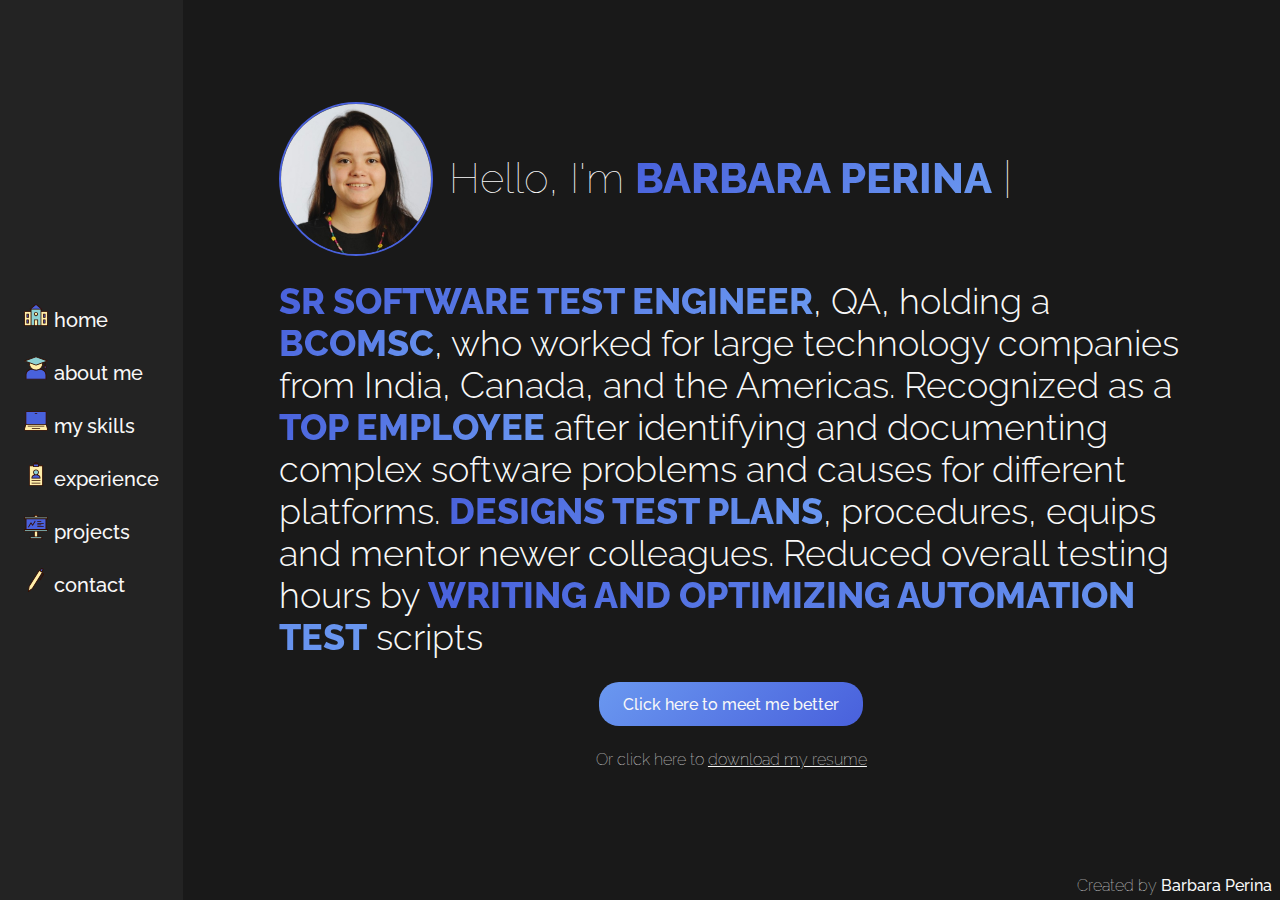
<file: index.html>
<!DOCTYPE html>
<html lang="en">
<head>
    <meta charset="UTF-8">
    <meta http-equiv="X-UA-Compatible" content="IE=edge">
    <meta name="viewport" content="width=device-width, initial-scale=1.0">
    <title>Home</title>
    <link rel="preconnect" href="https://fonts.googleapis.com">
    <link rel="preconnect" href="https://fonts.gstatic.com" crossorigin>
    <link href="https://fonts.googleapis.com/css2?family=Raleway:wght@100;300;400;700&display=swap" rel="stylesheet">
    <link rel="stylesheet" href="styles/style.css">
    <link rel="stylesheet" href="styles/pages.css">
</head>
<body>
    <div id="wrapper">
        <nav>
            <ul>
                <li class="nav-item"><a href=""><img src="images/ihome.svg" alt="" width="24"><p>Home</p></a></li>
                <li class="nav-item"><a href="pages/about.html"><img src="images/ime.svg" alt="" width="24"><p>About me</p></a></li>
                <li class="nav-item"><a href="pages/skills.html"><img src="images/iskills.svg" alt="" width="24"><p>My skills</p></a></li>
                <li class="nav-item"><a href="pages/experience.html"><img src="images/ixp.svg" alt="" width="24"><p>Experience</p></a></li>
                <li class="nav-item"><a href="pages/myprojects.html"><img src="images/iprojects.svg" alt="" width="24"><p>Projects</p></a></li>
                <li class="nav-item"><a href="pages/contact.html"><img src="images/icontact.svg" alt="" width="24"><p>Contact</p></a></li>
            </ul>
        </nav>
        <main>
            <div id="home-main">    
                <div id="top-profile">
                    <img src="images/profile.jpg" alt="" width="150">
                    <h1>Hello, I'm <span class="relevant">Barbara Perina</span> <span class="animation">|</span></h1>
                </div>
                <p class="brief-about-me"><span class="relevant">Sr Software Test Engineer</span>, QA, holding a <span class="relevant">BComSc</span>, who worked for large
                    technology companies from India, Canada, and the Americas. Recognized as a <span class="relevant">top employee</span>
                    after identifying and documenting complex software problems and causes for different platforms.
                    <span class="relevant">Designs test plans</span>, procedures, equips and mentor newer colleagues. Reduced overall testing
                    hours by <span class="relevant">writing and optimizing automation test</span> scripts</p>
                <a href="pages/about.html" class="hyperbtn">Click here to meet me better</a>
                <p>Or click here to <a href="docs/myresume.pdf" download="resume">download my resume</a></p>
            </div>
            <footer>
                Created by <a href="">Barbara Perina</a>
            </footer>
        </main>
    </div>
</body>
</html>
</file>
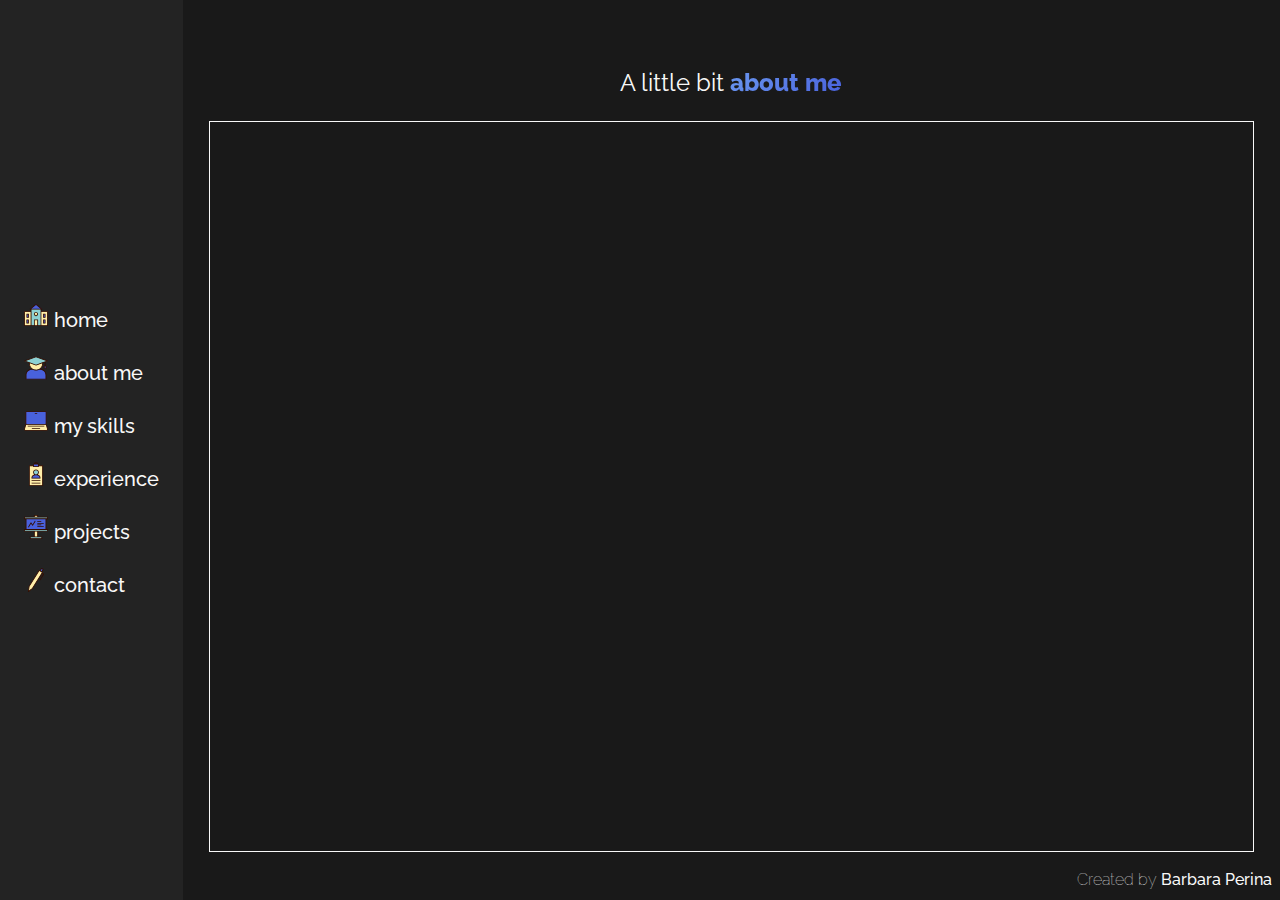
<file: pages/about.html>
<!DOCTYPE html>
<html lang="en">
<head>
    <meta charset="UTF-8">
    <meta http-equiv="X-UA-Compatible" content="IE=edge">
    <meta name="viewport" content="width=device-width, initial-scale=1.0">
    <title>Home</title>
    <link rel="preconnect" href="https://fonts.googleapis.com">
    <link rel="preconnect" href="https://fonts.gstatic.com" crossorigin>
    <link href="https://fonts.googleapis.com/css2?family=Raleway:wght@100;300;400;700&display=swap" rel="stylesheet">
    <link rel="stylesheet" href="../styles/style.css">
    <link rel="stylesheet" href="../styles/pages.css">
</head>
<body>
    <div id="wrapper">
        <nav>
            <ul>
                <li class="nav-item"><a href="../index.html"><img src="../images/ihome.svg" alt="" width="24"/><p>Home</p></a></li>
                <li class="nav-item"><a href=""><img src="../images/ime.svg" alt="" width="24"/><p>About me</p></a></li>
                <li class="nav-item"><a href="skills.html"><img src="../images/iskills.svg" alt="" width="24"><p>My skills</p></a></li>
                <li class="nav-item"><a href="experience.html"><img src="../images/ixp.svg" alt="" width="24"><p>Experience</p></a></li>
                <li class="nav-item"><a href="myprojects.html"><img src="../images/iprojects.svg" alt="" width="24"><p>Projects</p></a></li>
                <li class="nav-item"><a href="contact.html"><img src="../images/icontact.svg" alt="" width="24"><p>Contact</p></a></li>
            </ul>
        </nav>
        <main>
            <div id="pages-main">    
                <h2>
                    A little bit <span>about me</span>
                </h2>
                <div id="pages-content">

                </div>
            </div>
            <footer>
                Created by <a href="">Barbara Perina</a>
            </footer>
        </main>
    </div>
</body>
</html>
</file>
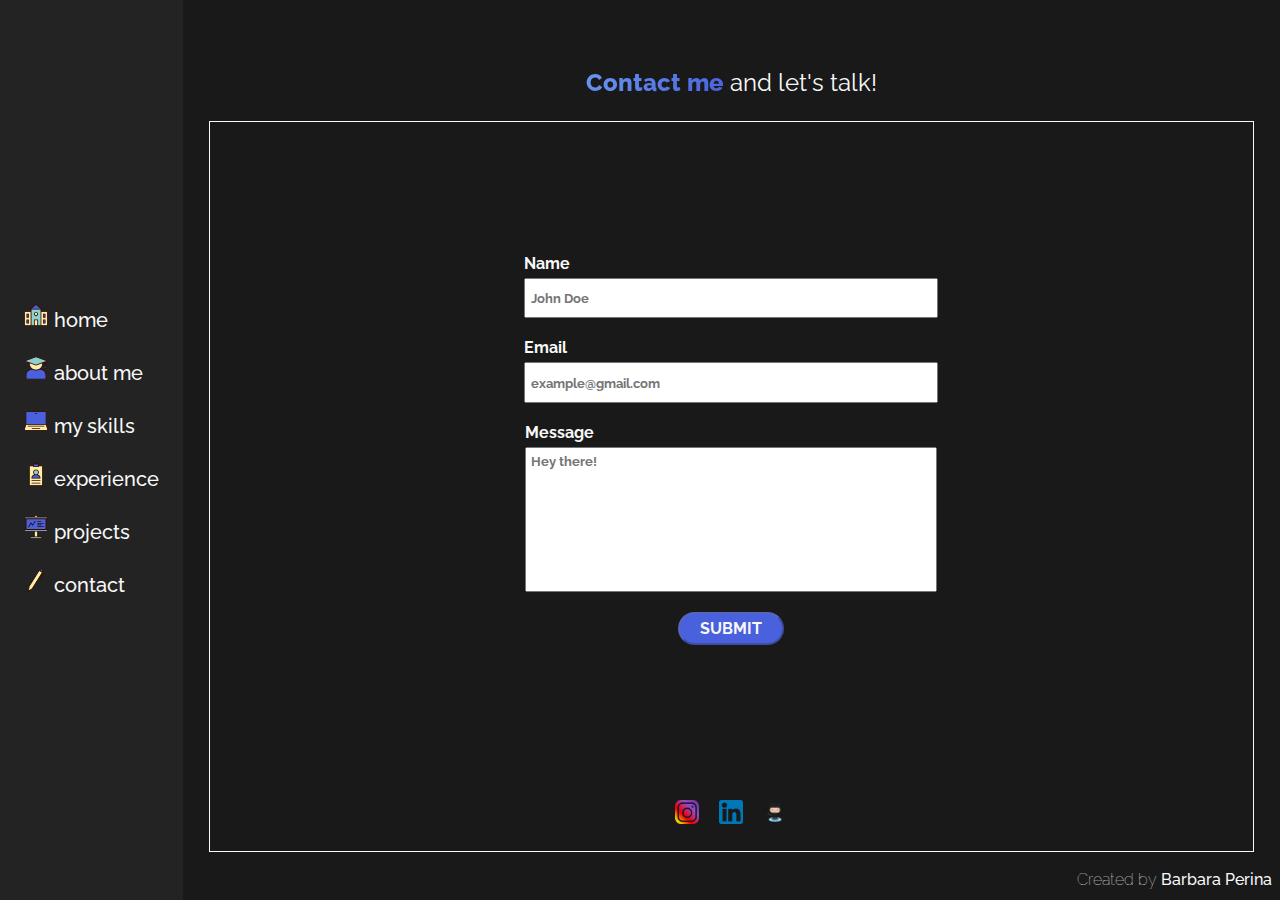
<file: pages/contact.html>
<!DOCTYPE html>
<html lang="en">
<head>
    <meta charset="UTF-8">
    <meta http-equiv="X-UA-Compatible" content="IE=edge">
    <meta name="viewport" content="width=device-width, initial-scale=1.0">
    <title>Home</title>
    <link rel="preconnect" href="https://fonts.googleapis.com">
    <link rel="preconnect" href="https://fonts.gstatic.com" crossorigin>
    <link href="https://fonts.googleapis.com/css2?family=Raleway:wght@100;300;400;700&display=swap" rel="stylesheet">
    <link rel="stylesheet" href="../styles/style.css">
    <link rel="stylesheet" href="../styles/pages.css">
</head>
<body>
    <div id="wrapper">
        <nav>
            <ul>
                <li class="nav-item"><a href="../index.html"><img src="../images/ihome.svg" alt="" width="24"/><p>Home</p></a></li>
                <li class="nav-item"><a href="about.html"><img src="../images/ime.svg" alt="" width="24"/><p>About me</p></a></li>
                <li class="nav-item"><a href="skills.html"><img src="../images/iskills.svg" alt="" width="24"><p>My skills</p></a></li>
                <li class="nav-item"><a href="experience.html"><img src="../images/ixp.svg" alt="" width="24"><p>Experience</p></a></li>
                <li class="nav-item"><a href="myprojects.html"><img src="../images/iprojects.svg" alt="" width="24"><p>Projects</p></a></li>
                <li class="nav-item"><a href=""><img src="../images/icontact.svg" alt="" width="24"><p>Contact</p></a></li>
            </ul>
        </nav>
        <main>
            <div id="pages-main">    
                <h2>
                    <span>Contact me</span> and let's talk!
                </h2>
                <div id="pages-content" class="contact-content">
                    <div id="form-content">
                        <form method="post" class="contact-form">
                            <label for="label_name">
                                Name
                                <input type="text" id="name" placeholder="John Doe" required>
                            </label>
                            <label for="label_email">
                                Email
                                <input type="email" id="email" placeholder="example@gmail.com" required>
                            </label>
                            <label for="label_message" id="label_message">
                                Message
                                <textarea name="message" id="message" placeholder="Hey there!" required></textarea>
                            </label>
                            <button type="submit" disabled>
                                Submit
                            </button>
                        </form>
                    </div>
                    <div id="socialmedia-content">
                        <div id="socialmedia" class="instagram">
                            <a href=""><img src="../images/insta.png" alt="" width="24"></a>
                        </div>
                        <div id="socialmedia" class="linkedin">
                            <a href=""><img src="../images/linkedin.png" alt="" width="24"></a>
                        </div>
                        <div id="socialmedia" class="github">
                            <a href=""><img src="../images/git.png" alt="" width="24"></a>
                        </div>
                    </div>
                </div>
            </div>
            <footer>
                Created by <a href="">Barbara Perina</a>
            </footer>
        </main>
    </div>
</body>
</html>
</file>
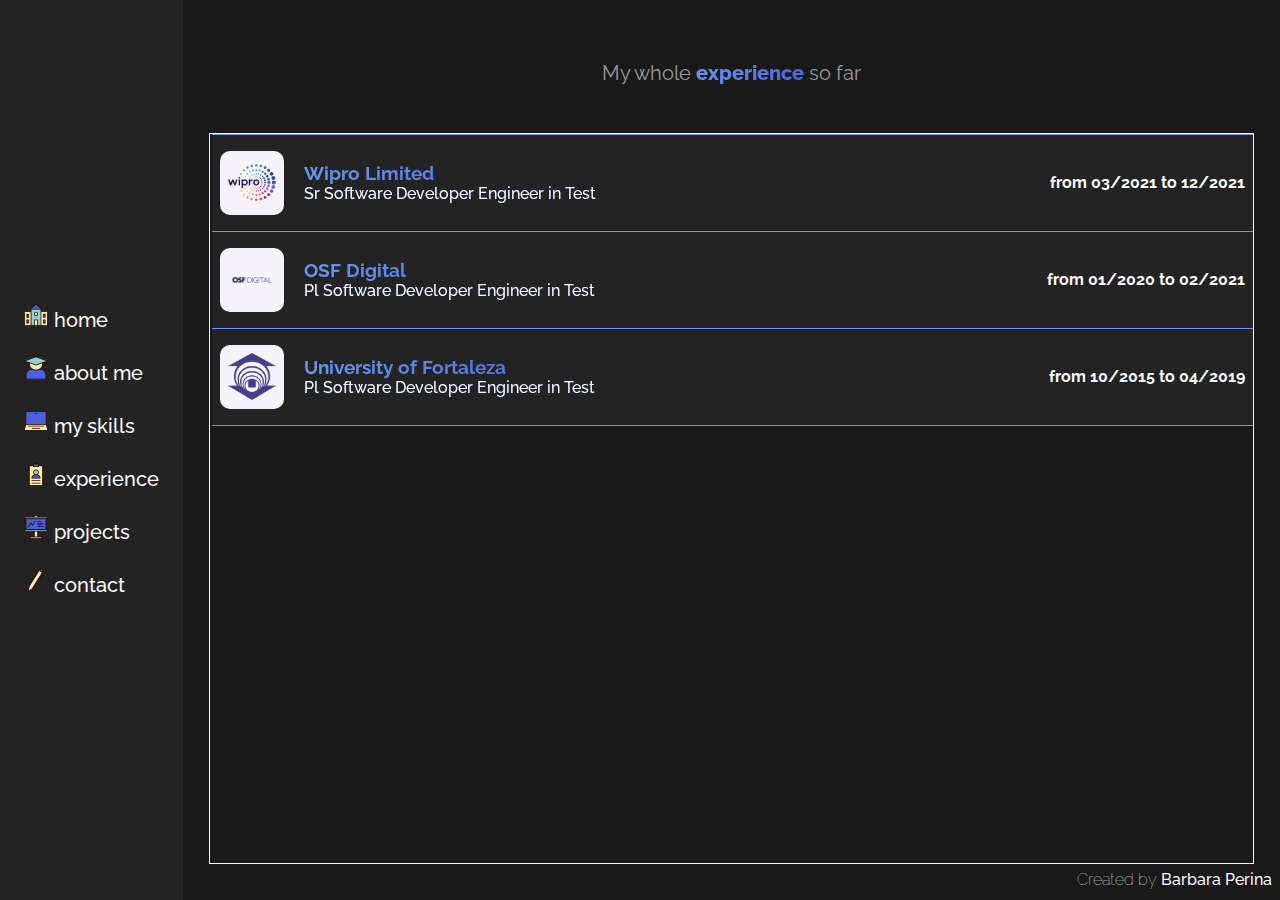
<file: pages/experience.html>
<!DOCTYPE html>
<html lang="en">
<head>
    <meta charset="UTF-8">
    <meta http-equiv="X-UA-Compatible" content="IE=edge">
    <meta name="viewport" content="width=device-width, initial-scale=1.0">
    <title>Home</title>
    <link rel="preconnect" href="https://fonts.googleapis.com">
    <link rel="preconnect" href="https://fonts.gstatic.com" crossorigin>
    <link href="https://fonts.googleapis.com/css2?family=Raleway:wght@100;300;400;700&display=swap" rel="stylesheet">
    <link rel="stylesheet" href="../styles/style.css">
    <link rel="stylesheet" href="../styles/pages.css">
    <link rel="stylesheet" href="../styles/sumcustom.css">
</head>
<body>
    <div id="wrapper">
        <nav>
            <ul>
                <li class="nav-item"><a href="../index.html"><img src="../images/ihome.svg" alt="" width="24"/><p>Home</p></a></li>
                <li class="nav-item"><a href="about.html"><img src="../images/ime.svg" alt="" width="24"/><p>About me</p></a></li>
                <li class="nav-item"><a href="skills.html"><img src="../images/iskills.svg" alt="" width="24"><p>My skills</p></a></li>
                <li class="nav-item"><a href=""><img src="../images/ixp.svg" alt="" width="24"><p>Experience</p></a></li>
                <li class="nav-item"><a href="myprojects.html"><img src="../images/iprojects.svg" alt="" width="24"><p>Projects</p></a></li>
                <li class="nav-item"><a href="contact.html"><img src="../images/icontact.svg" alt="" width="24"><p>Contact</p></a></li>
            </ul>
        </nav>
        <main>
            <div id="pages-main">    
                <h2>
                    My whole <span>experience</span> so far
                </h2>
                <div id="pages-content" class="scroll-vertical">
                    <details>
                        <summary>
                            <div>
                                <span style="background-color: #f7f3fc;">
                                    <img src="../images/wipro.png" alt="">
                                </span>
                                <h3>
                                    <strong>Wipro Limited</strong>
                                    <small>Sr Software Developer Engineer in Test</small>
                                </h3>
                                <span>from 03/2021 to 12/2021</span>
                            </div>
                        </summary>
                        <div>
                            <dl>
                                <div>
                                    <dt>Description</dt>
                                    <dd>Outsourced to a multinational company from California, I worked with a Sr Software Developer
                                        Engineer in Test team responsible to guarantee the quality of a system for printer ink
                                        subscription by developing and maintaining automated tests during its continuous delivery
                                        following agile methodologies, half Scrum and half Kanban.</dd>
                                </div>
                
                                <div>
                                    <dt>Achievments</dt>
                                    <dd>
                                        <ul>
                                            <li>Developed and maintained <span class="relevant">40+</span> automated test cases with <span class="relevant">Capybara</span> framework, using
                                                <span class="relevant">Page Object</span> design pattern, with <span class="relevant">Ruby</span> language;</li>
                                            <li> Kept updated <span class="relevant">80+</span> test cases at <span class="relevant">Test Rails</span>;</li>
                                            <li> Reviewed many pull requests on <span class="relevant">Github</span>.</li>
                                            <li> Used <span class="relevant">Postman</span> to access and test <span class="relevant">REST API</span>;</li>
                                            <li> Used <span class="relevant">SQL</span> database to store data from the automated test cases;</li>
                                            <li> Monitored and kept test suites on <span class="relevant">JENKINS</span>, weekly regression tests suites and daily
                                                smoke tests suites to report the result of the tests for all stakeholders and also fixing
                                                bugs that could appear during the execution on Jenkins;</li>
                                            <li> Reported weekly the results of Jenkins on Test Rails.</li>
                                            <li> Worked with development team to open, monitoring and support it on defects at <span class="relevant">JIRA</span>;</li>
                                            <li> Participated from different meetings as growmings, plannings, retrospective and tech
                                                meetings;</li>
                                            <li> Shared, in tech meetings, tips to help my coworkers during their tasks;</li>
                                            <li> <span class="relevant">Mentored</span> new employes from Wipro;</li>
                                            <li> Participated during technical interviews for new employes;</li>
                                            <li> Responsible <span class="relevant">3</span> times to share the main achieves from my team in meetings with all
                                                stakeholders.</li>
                                        </ul>
                                    </dd>
                                </div>
                            </dl>
                        </div>
                    </details>
                    <details>
                        <summary>
                            <div>
                                <span style="background-color: #f7f3fc;">
                                    <img src="../images/osf.png" alt="">
                                </span>
                                <h3>
                                    <strong>OSF Digital</strong>
                                    <small>Pl Software Developer Engineer in Test</small>
                                </h3>
                                <span>from 01/2020 to 02/2021</span>
                            </div>
                        </summary>
                        <div>
                            <dl>
                                <div>
                                    <dt>Description</dt>
                                    <dd>Outsourced for one of the biggest insurance companies from Brazil and also temporarily for a big
                                        investment company also from Brazil. For the first company, I worked on a web system for
                                        insurance of electronic devices such as cameras and phones and then I worked on a system with
                                        web and mobile systems for health insurance. For the second one, I worked on a web system
                                        responsible for managing client investments.</dd>
                                </div>
                
                                <div>
                                    <dt>Achievments</dt>
                                    <dd>
                                        <ul>
                                            <li>Developed and maintained <span class="relevant">30+</span> automated test cases with <span class="relevant">Protractor</span> framework, using
                                                <span class="relevant">Page Object</span> design pattern, with <span class="relevant">JavaScript</span> language;</li>
                                            <li>Developed and maintained <span class="relevant">20+</span> automated test cases with <span class="relevant">Appium</span> framework, using
                                                Page Object design pattern, with <span class="relevant">Java</span> language;</li>
                                            <li>Created <span class="relevant">100+</span> test cases based in software specifications and acceptance criterias
                                                specifications;</li>
                                            <li>Used Postman or Insomnia to access and test <span class="relevant">REST API</span>;</li>
                                            <li>Used <span class="relevant">SQL</span> and <span class="relevant">Postgres</span> during the execution of the tests;</li>
                                            <li>Created a method, using <span class="relevant">mind maps</span>, to map all the system and easily identify important
                                                manual regression test that I used to run always before a delivery date to guarantee the
                                                quality of the product in production;</li>
                                            <li>Used <span class="relevant">planning poker</span> to estimate sprints activities;</li>
                                            <li>Tracked defects on <span class="relevant">JIRA</span>.</li>
                                            <li>Performed different types of tests as functional, non-functional, regression, integration
                                                and automation tests to guarantee the quality of each functionality;</li>
                                            <li>Used user experience bases to suggest improvements for every project.</li>
                                        </ul>
                                    </dd>
                                </div>
                            </dl>
                        </div>
                    </details>
                    <details>
                        <summary>
                            <div>
                                <span style="background-color: #f7f3fc;">
                                    <img src="../images/unifor.png" alt="">
                                </span>
                                <h3>
                                    <strong>University of Fortaleza</strong>
                                    <small>Pl Software Developer Engineer in Test</small>
                                </h3>
                                <span>from 10/2015 to 04/2019</span>
                            </div>
                        </summary>
                        <div>
                            <dl>
                                <div>
                                    <dt>Description</dt>
                                    <dd>Worked in 6+ projects, but mainly in the main product of the university, Unifor Mobile and Unifor
                                        Online, the applications responsible to connect students with the university, giving them access
                                        to their tests, materials, due dates, teachers contents and communications and also to other
                                        products.</dd>
                                </div>
                
                                <div>
                                    <dt>Achievments</dt>
                                    <dd>
                                        <ul>
                                            <li>Implemented <span class="relevant">automated tests</span> for <span class="relevant">Android</span> and <span class="relevant">IOS</span> mainly application of the university;</li>
                                            <li>Developed and maintained <span class="relevant">100+</span> automated test cases with <span class="relevant">Selenium</span> and <span class="relevant">Appium</span>
                                                framework, using <span class="relevant">Page Object</span> design pattern, with <span class="relevant"></span>Java</span> language;</li>
                                            <li>Created and maintained <span class="relevant">6+</span> test plans, with test suites, test cases and specific data to
                                                each test case using <span class="relevant">RQM</span> from <span class="relevant">IBM</span>;</li>
                                            <li>Participated in projects with <span class="relevant">Agile</span> Methodology but also projects with <span class="relevant">Cascade</span>
                                                methodology;</li>
                                            <li>Used Postman to access and test <span class="relevant">REST API</span>;</li>
                                            <li>Used SQL database to create data for tests and also during the execution of the tests;</li>
                                            <li>Helped to monitoring a <span class="relevant">Jmeter</span> script to test the performance of the system to handling
                                                with <span class="relevant">2k+</span> students at the same time;</li>
                                            <li>Tracked defects in <span class="relevant">ALM</span> from <span class="relevant">IBM</span>;</li>
                                            <li>Performed different types of tests as functional, non-functional, regression, integration
                                                and automation tests to guarantee the quality of each functionality;</li>
                                            <li>Used user experience bases to suggest improvements for every project;</li>
                                            <li><span class="relevant">Mentored</span> new employes;</li>
                                        </ul>
                                    </dd>
                                </div>

                                <div>
                                    <dt>Intership from 10/2015 to </dt>
                                    <dd>
                                        I started my career in one of the biggest universities of Brazil as Intern, participated in front end projects,
                                        android development projects and started my career as QA.
                                        <ul>
                                            <li>Maintained an already existing front end project using Ruby on Rails framework, JQuery,
                                                HTML and CSS;</li>
                                            <li>Developed an Android Application with Java Android with accessibility principles for
                                                users who are blind, using Android Annotations, Retrofit, Event Bus, MVP and agile
                                                methodologies;</li>
                                            <li>Started my career as QA being responsible to guarantee the quality of new applications
                                                for mobile and web platforms.</li>
                                        </ul>
                                    </dd>
                                </div>
                            </dl>
                        </div>
                    </details>
                </div>
            </div>
            <footer>
                Created by <a href="">Barbara Perina</a>
            </footer>
        </main>
    </div>
</body>
</html>
</file>
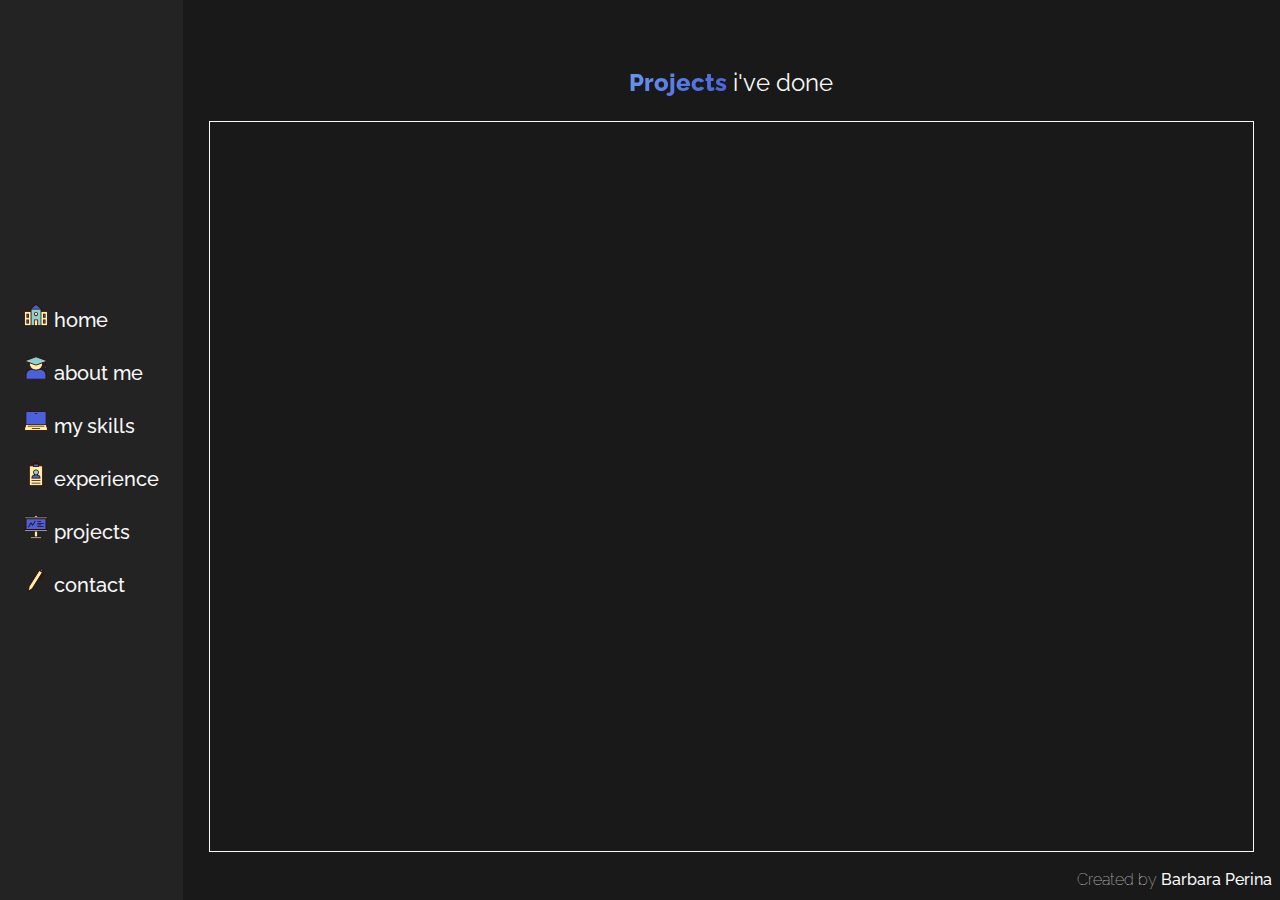
<file: pages/myprojects.html>
<!DOCTYPE html>
<html lang="en">
<head>
    <meta charset="UTF-8">
    <meta http-equiv="X-UA-Compatible" content="IE=edge">
    <meta name="viewport" content="width=device-width, initial-scale=1.0">
    <title>Home</title>
    <link rel="preconnect" href="https://fonts.googleapis.com">
    <link rel="preconnect" href="https://fonts.gstatic.com" crossorigin>
    <link href="https://fonts.googleapis.com/css2?family=Raleway:wght@100;300;400;700&display=swap" rel="stylesheet">
    <link rel="stylesheet" href="../styles/style.css">
    <link rel="stylesheet" href="../styles/pages.css">
</head>
<body>
    <div id="wrapper">
        <nav>
            <ul>
                <li class="nav-item"><a href="../index.html"><img src="../images/ihome.svg" alt="" width="24"/><p>Home</p></a></li>
                <li class="nav-item"><a href="about.html"><img src="../images/ime.svg" alt="" width="24"/><p>About me</p></a></li>
                <li class="nav-item"><a href="skills.html"><img src="../images/iskills.svg" alt="" width="24"><p>My skills</p></a></li>
                <li class="nav-item"><a href="experience.html"><img src="../images/ixp.svg" alt="" width="24"><p>Experience</p></a></li>
                <li class="nav-item"><a href=""><img src="../images/iprojects.svg" alt="" width="24"><p>Projects</p></a></li>
                <li class="nav-item"><a href="contact.html"><img src="../images/icontact.svg" alt="" width="24"><p>Contact</p></a></li>
            </ul>
        </nav>
        <main>
            <div id="pages-main">    
                <h2>
                    <span>Projects</span> i've done
                </h2>
                <div id="pages-content">

                </div>
            </div>
            <footer>
                Created by <a href="">Barbara Perina</a>
            </footer>
        </main>
    </div>
</body>
</html>
</file>
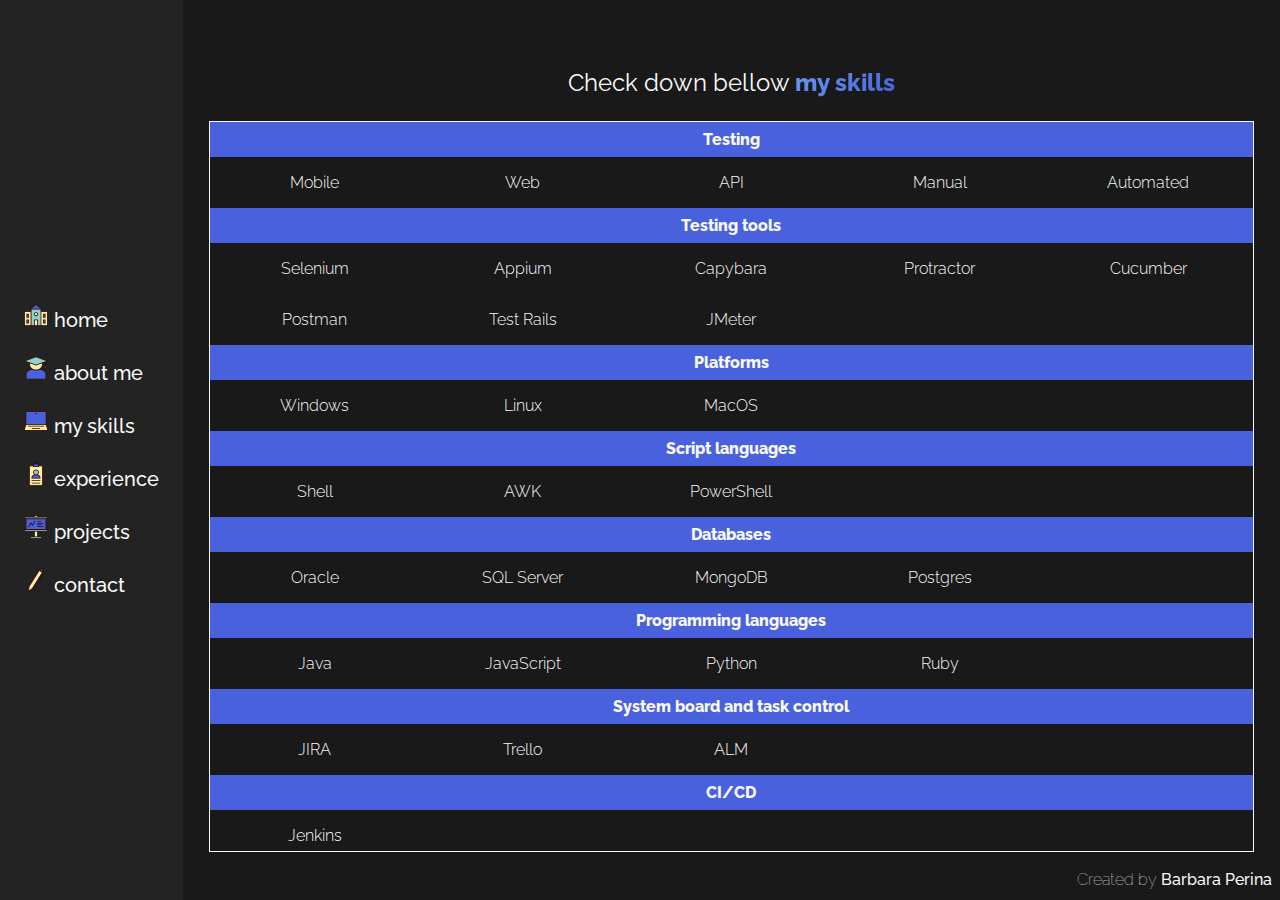
<file: pages/skills.html>
<!DOCTYPE html>
<html lang="en">
<head>
    <meta charset="UTF-8">
    <meta http-equiv="X-UA-Compatible" content="IE=edge">
    <meta name="viewport" content="width=device-width, initial-scale=1.0">
    <title>Home</title>
    <link rel="preconnect" href="https://fonts.googleapis.com">
    <link rel="preconnect" href="https://fonts.gstatic.com" crossorigin>
    <link href="https://fonts.googleapis.com/css2?family=Raleway:wght@100;300;400;700&display=swap" rel="stylesheet">
    <link rel="stylesheet" href="../styles/style.css">
    <link rel="stylesheet" href="../styles/pages.css">
</head>
<body>
    <div id="wrapper">
        <nav>
            <ul>
                <li class="nav-item"><a href="../index.html"><img src="../images/ihome.svg" alt="" width="24"/><p>Home</p></a></li>
                <li class="nav-item"><a href="about.html"><img src="../images/ime.svg" alt="" width="24"/><p>About me</p></a></li>
                <li class="nav-item"><a href=""><img src="../images/iskills.svg" alt="" width="24"><p>My skills</p></a></li>
                <li class="nav-item"><a href="experience.html"><img src="../images/ixp.svg" alt="" width="24"><p>Experience</p></a></li>
                <li class="nav-item"><a href="myprojects.html"><img src="../images/iprojects.svg" alt="" width="24"><p>Projects</p></a></li>
                <li class="nav-item"><a href="contact.html"><img src="../images/icontact.svg" alt="" width="24"><p>Contact</p></a></li>
            </ul>
        </nav>
        <main>
            <div id="pages-main">    
                <h2>
                    Check down bellow <span>my skills</span>
                </h2>
                <div id="pages-content" class="page-content-skills scroll-vertical">
                    <div class="head-page-content">Testing</div>
                    <div class="body-page-content">
                        <div class="card-skills">
                            <h4>Mobile</h4>
                        </div>
                        <div class="card-skills">
                            <h4>Web</h4>
                        </div>
                        <div class="card-skills">
                            <h4>API</h4>
                        </div>
                        <div class="card-skills">
                            <h4>Manual</h4>
                        </div>
                        <div class="card-skills">
                            <h4>Automated</h4>
                        </div>
                    </div>
                    <div class="head-page-content">Testing tools</div>
                    <div class="body-page-content">
                        <div class="card-skills">
                            <h4>Selenium</h4>
                        </div>
                        <div class="card-skills">
                            <h4>Appium</h4>
                        </div>
                        <div class="card-skills">
                            <h4>Capybara</h4>
                        </div>
                        <div class="card-skills">
                            <h4>Protractor</h4>
                        </div>
                        <div class="card-skills">
                            <h4>Cucumber</h4>
                        </div>
                        <div class="card-skills">
                            <h4>Postman</h4>
                        </div>
                        <div class="card-skills">
                            <h4>Test Rails</h4>
                        </div>
                        <div class="card-skills">
                            <h4>JMeter</h4>
                        </div>
                    </div>
                    <div class="head-page-content">Platforms</div>
                    <div class="body-page-content">
                        <div class="card-skills">
                            <h4>Windows</h4>
                        </div>
                        <div class="card-skills">
                            <h4>Linux</h4>
                        </div>
                        <div class="card-skills">
                            <h4>MacOS</h4>
                        </div>
                    </div>
                    <div class="head-page-content">Script languages</div>
                    <div class="body-page-content">
                        <div class="card-skills">
                            <h4>Shell</h4>
                        </div>
                        <div class="card-skills">
                            <h4>AWK</h4>
                        </div>
                        <div class="card-skills">
                            <h4>PowerShell</h4>
                        </div>
                    </div>
                    <div class="head-page-content">Databases</div>
                    <div class="body-page-content">
                        <div class="card-skills">
                            <h4>Oracle</h4>
                        </div>
                        <div class="card-skills">
                            <h4>SQL Server</h4>
                        </div>
                        <div class="card-skills">
                            <h4>MongoDB</h4>
                        </div>
                        <div class="card-skills">
                            <h4>Postgres</h4>
                        </div>
                    </div>
                    <div class="head-page-content">Programming languages</div>
                    <div class="body-page-content">
                        <div class="card-skills">
                            <h4>Java</h4>
                        </div>
                        <div class="card-skills">
                            <h4>JavaScript</h4>
                        </div>
                        <div class="card-skills">
                            <h4>Python</h4>
                        </div>
                        <div class="card-skills">
                            <h4>Ruby</h4>
                        </div>
                    </div>
                    <div class="head-page-content">System board and task control</div>
                    <div class="body-page-content">
                        <div class="card-skills">
                            <h4>JIRA</h4>
                        </div>
                        <div class="card-skills">
                            <h4>Trello</h4>
                        </div>
                        <div class="card-skills">
                            <h4>ALM</h4>
                        </div>
                    </div>
                    <div class="head-page-content">CI/CD</div>
                    <div class="body-page-content">
                        <div class="card-skills">
                            <h4>Jenkins</h4>
                        </div>
                    </div>
                </div>
            </div>
            <footer>
                Created by <a href="">Barbara Perina</a>
            </footer>
        </main>
    </div>
</body>
</html>
</file>
<file: styles/style.css>
*{
    margin: 0;
    padding: 0;
    font-weight: 100;
    color: #F8F8F8;
    font-family: 'Raleway', sans-serif;
}

body{
    /* width: 100vw;
    height: 100vh; */
    background-color: #191919;
    /* display: flex;
    justify-content: center;
    align-items: center; */ 
}

#wrapper{
    /* width: 100%;
    height: 100%;
    /* border: 1px solid;
    border-top-left-radius: 20px;
    border-bottom-left-radius: 20px;
    display: flex;
    overflow: auto;
    -webkit-box-shadow: -4px 0px 10px -2px rgba(0,0,0,0.93); 
    box-shadow: -4px 0px 10px -2px rgba(0,0,0,0.93); */ 
    
    width: 100vw;
    height: 100vh;
    background-color: #191919;
    display: flex;
    justify-content: center;
    align-items: center;
}

nav{
    width: 15%;
    height: 100%;
    background-color: #232323;
    display: flex;
    align-items: center;
    justify-content: center;
}

ul{
    list-style: none;
    display: block;
}


nav ul li{
    text-transform: lowercase;
    font-size: 20px;
    padding: 0.1em 0.8em;
}

nav ul li a p{
    display: inline;
}

nav a img{
    margin-right: 0.3em;
}

nav a{
    text-decoration: none;
    display: inherit;
}

nav a p{
    font-weight: 500;
    margin-top: 0.3em;
}

nav ul li:hover{
   background-color: #6A98F0;
   border-radius: 20px;
}

nav a:active{
    color: #6A98F0;
    opacity: 50%;
}


nav ul li:not(:last-child) {
    margin-bottom: 1em;
}

main{
    width: 90%;
    height: 100%;
    background-color: #191919;
    display: flex;
    flex-direction: column;
    justify-content: center;
    /* align-items: center; */
}

span.relevant{
    font-weight: 800;
    text-transform: uppercase;
    background-color: rgb(106,152,240);
    background-image: linear-gradient(134deg, #4961DC 0%, #6A98F0 99%);
    background-size: 100%;
    background-clip: text;
    -webkit-background-clip: text;
    -moz-background-clip: text;
    -webkit-text-fill-color: transparent; 
    -moz-text-fill-color: transparent;
}

a.hyperbtn{
    background: rgb(106,152,240);
    background: linear-gradient(134deg, #6A98F0 0%, #4961DC 99%);
    padding: 0.8em 1.5em;
    font-weight: 500;
    border-radius: 20px;
    text-decoration: none;
}

a.hyperbtn:hover{
    background: rgb(106,152,240);
    background: linear-gradient(134deg, #4961DC 0%, #6A98F0 99%);
    padding: 0.8em 1.5em;
    font-weight: 500;
    border-radius: 20px;
    text-decoration: none;
    transform: scale(120%, 120%);
}

a.hyperbtn:focus{
    opacity: 80%;
}

footer a{
    text-decoration: none;
    font-weight: 500;
}

footer a:hover{
   color: #6A98F0;
}

footer a:active{
    color: #6A98F0;
    opacity: 50%;
}

@media (max-width: 1024px) {
    #wrapper{
        flex-direction: column;
        align-items: center;
    }

    nav{
        width: 100%;
        height: auto;
    }

    nav ul{
        display:inherit;
    }

    nav ul li{
        margin-top: 1em;
        margin-bottom: 1em;
    }

}

@media (max-width:900px) {
    #wrapper{
        justify-content: normal;
    }

    nav ul li a p{
        display: none;
        visibility:hidden;
    }
}


::-webkit-scrollbar
{
	width: 2px;
	background-color: whitesmoke;
}

::-webkit-scrollbar-thumb
{
	background-color: #74b9ff;
	border-radius: 10px;
}
</file>
<file: styles/pages.css>
#pages-main{
    margin-top: 3em;
    height: 90%;
    width: 100%;
    display: flex;
    flex-direction: column;
    align-items: center;
    justify-content: center;
    gap: 1.5em;
}

#pages-content{
    width: 95%;
    height: 90%;
    border: 1px solid; 
} 

.page-content-skills{
    height: 100%;
    width: 100%;
    display: flex;
    flex-direction: column;
    text-align: center;
}


.body-page-content {
    display: grid; 
    grid-template-columns: 1fr 1fr 1fr 1fr 1fr; 
    grid-template-rows: 1fr; 
    gap: 0px 0px; 
    grid-template-areas: 
        ". . . . ."; 
}

.head-page-content{
    background-color: #4961DC;
    padding: 0.5em 0;
    font-weight: 800;
}

.card-skills{
    padding: 1em 0;
} 

.card-skills:hover{
    background-image: none;
    background-color: #191919;
} 



#home-main{
    margin-top: 3em;
    height: 90%;
    display: flex;
    flex-direction: column;
    justify-content: center;
    gap: 1.5em;
    margin: 6em;
}


a,
#home-main p:not(.brief-about-me) {
    align-self: center;
}

#home-main p.brief-about-me {
    font-size: 36px;
    font-weight: 300;
}

#top-profile{
    display: flex;
    align-items: center;
    gap:1em;
}

#top-profile img{
    border-radius: 50%;
    border: 2px solid #4961DC;
}

h1{
    font-size: 42px;
}

h2{
    font-weight: 400;
}

h2 span{
    font-weight: 800;
    background-color: rgb(106,152,240);
    background-image: linear-gradient(134deg, #6A98F0 0%, #4961DC 99%);
    background-size: 100%;
    background-clip: text;
    -webkit-background-clip: text;
    -moz-background-clip: text;
    -webkit-text-fill-color: transparent; 
    -moz-text-fill-color: transparent;
}

a,
span{
    margin-left: 0;
}

footer{
    align-self: flex-end;
    margin:5px 0.5em;
}

footer a {
    text-decoration: none;
}

h4{
    font-weight: 300;
}

.scroll-vertical{
    overflow-y: scroll;
}

#form-content{
    width: 100%;
    height: 90%;
    /* border: 1px solid; */
}

form{
    display: flex;
    flex-direction: column;
    justify-content: center;
    gap: 20px 0;
    align-items: center;
    width: 100%;
    height: 100%;
}

label{
    display: flex;
    flex-direction: column;
    gap: 5px 0;
    font-weight: bold;
}

input{
    height: 2em;
}

textarea{
    min-height: 10em;
    resize: none;
}

button{
    background-color: #4961DC;
    border-radius: 20px;
    padding:5px 20px;
    text-transform: uppercase;
    font-size: medium;
    font-weight: bold;
}

button:hover{
    opacity: 80%;
}

button:active{
    opacity: 40%;
}

input,
textarea{
    width: 30em;
    font-weight: bold;
    color: #4961DC;
    padding: 5px;
}

#socialmedia-content{
    width: 100%;
    height: 10%;
    display: flex;
    align-items: center;
    justify-content: center;
    gap: 0 20px;
    /* border: 1px solid;    */
}

@media (max-width:600px) {
    .body-page-content {
        display: grid; 
        grid-template-columns: 1fr 1fr 1fr; 
        grid-template-rows: 1fr; 
        gap: 0px 0px; 
        grid-template-areas: 
            ". . ."; 
    }
    

    #home-main{
        margin: 2em;
    }
}

@media (max-width: 900px){
    h1{
        font-size: 30px;
    }

    #top-profile img{
        width: 100px;
    }

    #home-main p.brief-about-me{
        font-size: 18px;
    }
}
</file>
<file: styles/sumcustom.css>
details{
    margin-left: 2px;
}

h1 {
	font-weight: 700;
	line-height: 1.125;
	font-size: clamp(1.5rem, 2.5vw, 2.5rem);
}

h2 {
	margin-top: .25em;
	color: #999;
	font-size: clamp(1.125rem, 2.5vw, 1.25rem);
}

h2 + *{
    margin-top: 1.5em;
}
summary {
	background-color: #232323;
	position: relative;
	cursor: pointer;
	padding: 1em .5em;
	list-style: none; 
}

summary::-webkit-details-marker {
    display: none; 
}

summary:hover {
    background-color: #4961DC;
    color:whitesmoke;
}

summary div {
    display: flex;
    align-items: center;
}

summary h3 {
    display: flex;
    flex-direction: column;
    background-color: rgb(106,152,240);
    background-image: linear-gradient(134deg, #6A98F0 0%, #4961DC 99%);
    background-size: 100%;
    background-clip: text;
    -webkit-background-clip: text;
    -moz-background-clip: text;
    -webkit-text-fill-color: transparent; 
    -moz-text-fill-color: transparent;
}

summary small {
    font-weight: 500;
    font-size: .875em;
    background-color: whitesmoke;
    background-size: 100%;
    background-clip: text;
    -webkit-background-clip: text;
    -moz-background-clip: text;
    -webkit-text-fill-color: transparent; 
    -moz-text-fill-color: transparent;

}

summary strong {
    font-weight: 700;
}

summary span:first-child {
    width: 4rem;
    height: 4rem;
    border-radius: 10px;
    background-color: #f3e1e1; 
    display: flex;
    flex-shrink: 0;
    align-items: center;
    justify-content: center;
    margin-right: 1.25em;
}

summary span:first-child img{
    width: 3rem;
    /* height: 2.25rem; */
}

summary span:last-child {
    font-weight: 700;
    margin-left: auto;
}

summary:focus {
    outline: none;
}

summary.plus {
    color: #289672;
}

details {
	border-bottom: 1px solid #6A98F0;
	
}

details[open] {
    box-shadow: -3px 0 0 #6A98F0;
}

details:first-of-type {
    border-top: 1px solid #6A98F0;
}

details > div {
    padding: 2em 2em 0;
    font-size: .875em;
}

dd ul{
    margin-left: 1.25em;
    list-style: circle;
}


dd{
    font-size: 1.2em;
    font-weight: 300;
}

li{
    font-weight: 300;
}

dl dt {
    font-weight: 700;
}
dl div {
    margin-right: 4em;
    margin-bottom: 2em;
}
</file>
